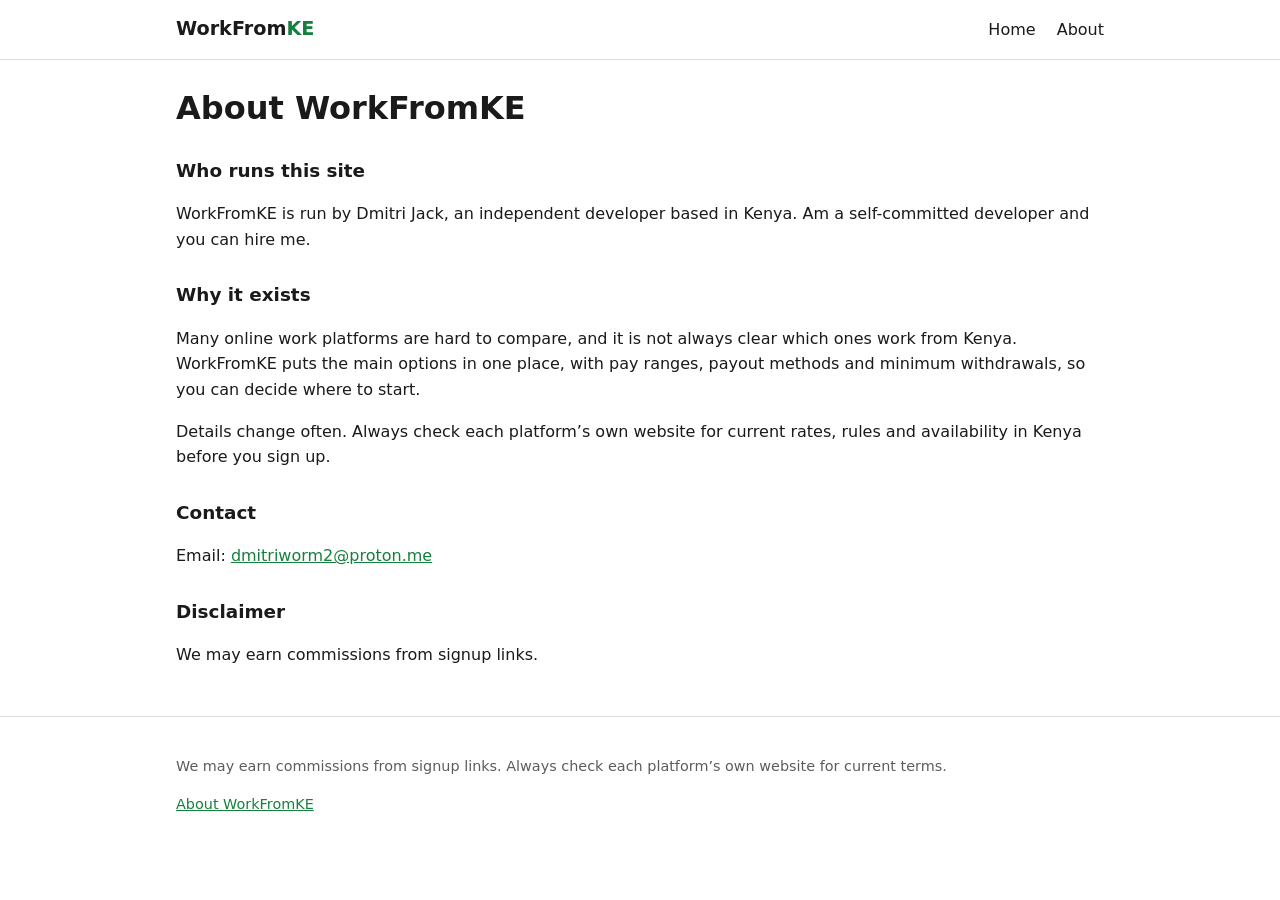
<file: about.html>
<!DOCTYPE html>
<html lang="en">
<head>
  <meta charset="utf-8">
  <meta name="viewport" content="width=device-width, initial-scale=1">
  <title>About | WorkFromKE</title>
  <meta name="description" content="Who runs WorkFromKE, why it exists and how to contact us.">
  <link rel="stylesheet" href="style.css">
</head>
<body data-page="about">
  <header class="site-header">
    <div class="container">
      <a class="brand" href="index.html">WorkFrom<span>KE</span></a>
      <nav class="site-nav" aria-label="Main">
        <a href="index.html">Home</a>
        <a href="about.html">About</a>
      </nav>
    </div>
  </header>

  <main class="container">
    <h1>About WorkFromKE</h1>

    <h2>Who runs this site</h2>
    <p>WorkFromKE is run by Dmitri Jack, an independent developer based in Kenya. Am a self-committed developer and you can hire me.</p>

    <h2>Why it exists</h2>
    <p>Many online work platforms are hard to compare, and it is not always clear which ones work from Kenya. WorkFromKE puts the main options in one place, with pay ranges, payout methods and minimum withdrawals, so you can decide where to start.</p>
    <p>Details change often. Always check each platform&rsquo;s own website for current rates, rules and availability in Kenya before you sign up.</p>

    <h2>Contact</h2>
    <p>Email: <a href="mailto:dmitriworm2@proton.me">dmitriworm2@proton.me</a></p>

    <h2>Disclaimer</h2>
    <p>We may earn commissions from signup links.</p>
  </main>

  <footer class="site-footer">
    <div class="container">
      <p>We may earn commissions from signup links. Always check each platform&rsquo;s own website for current terms.</p>
      <p><a href="about.html">About WorkFromKE</a></p>
    </div>
  </footer>
</body>
</html>
</file>
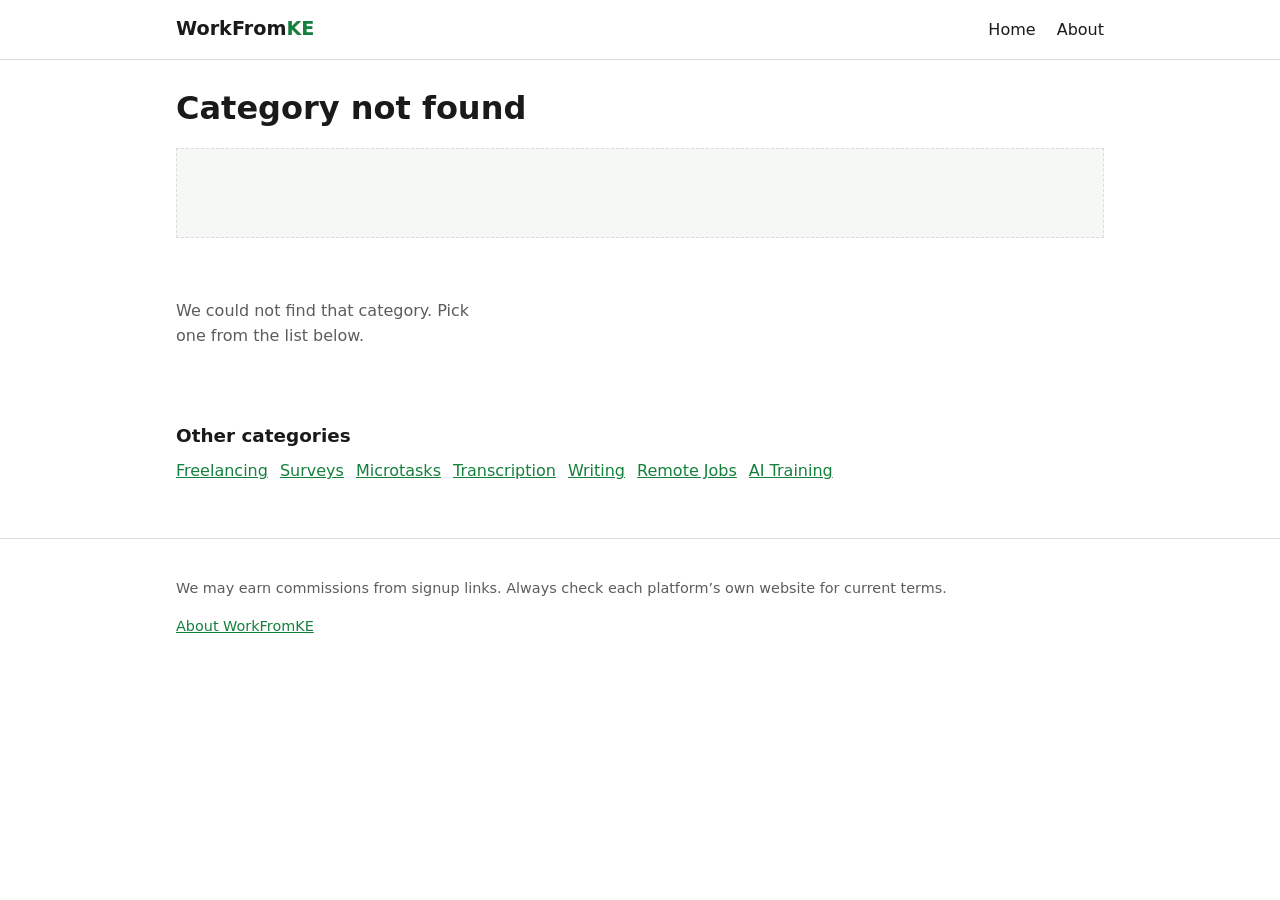
<file: category.html>
<!DOCTYPE html>
<html lang="en">
<head>
  <meta charset="utf-8">
  <meta name="viewport" content="width=device-width, initial-scale=1">
  <title>Category | WorkFromKE</title>
  <link rel="stylesheet" href="style.css">
</head>
<body data-page="category">
  <header class="site-header">
    <div class="container">
      <a class="brand" href="index.html">WorkFrom<span>KE</span></a>
      <nav class="site-nav" aria-label="Main">
        <a href="index.html">Home</a>
        <a href="about.html">About</a>
      </nav>
    </div>
  </header>

  <main class="container">
    <h1 id="category-title">Category</h1>

    <!-- Ad Slot: Top Banner -->
    <div class="ad-slot" aria-hidden="true"></div>

    <div id="platform-grid" class="grid" aria-live="polite">
      <noscript><p class="empty">Please enable JavaScript to see the platform list.</p></noscript>
    </div>

    <nav class="cat-links" aria-label="Other categories">
      <h2>Other categories</h2>
      <div id="category-links"></div>
    </nav>
  </main>

  <footer class="site-footer">
    <div class="container">
      <p>We may earn commissions from signup links. Always check each platform&rsquo;s own website for current terms.</p>
      <p><a href="about.html">About WorkFromKE</a></p>
    </div>
  </footer>
  <script src="app.js"></script>
</body>
</html>
</file>
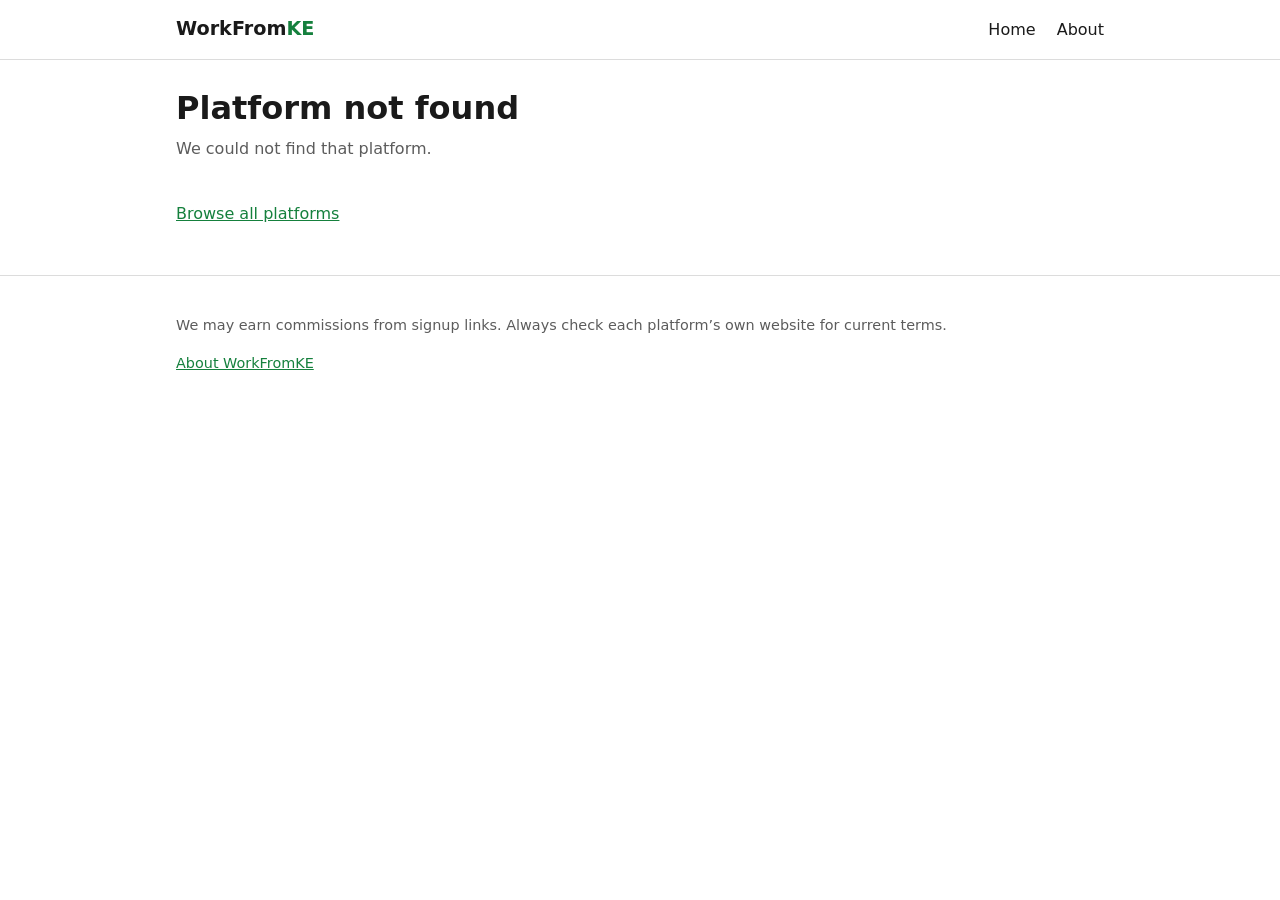
<file: platform.html>
<!DOCTYPE html>
<html lang="en">
<head>
  <meta charset="utf-8">
  <meta name="viewport" content="width=device-width, initial-scale=1">
  <title>Platform | WorkFromKE</title>
  <link rel="stylesheet" href="style.css">
</head>
<body data-page="platform">
  <header class="site-header">
    <div class="container">
      <a class="brand" href="index.html">WorkFrom<span>KE</span></a>
      <nav class="site-nav" aria-label="Main">
        <a href="index.html">Home</a>
        <a href="about.html">About</a>
      </nav>
    </div>
  </header>

  <main class="container" id="platform">
    <noscript><p class="empty">Please enable JavaScript to see this platform.</p></noscript>
  </main>

  <footer class="site-footer">
    <div class="container">
      <p>We may earn commissions from signup links. Always check each platform&rsquo;s own website for current terms.</p>
      <p><a href="about.html">About WorkFromKE</a></p>
    </div>
  </footer>
  <script src="app.js"></script>
</body>
</html>
</file>
<file: style.css>
:root {
  --accent: #15803d;
  --accent-dark: #166534;
  --text: #1a1a1a;
  --muted: #5c5c5c;
  --border: #dcdcdc;
  --bg: #ffffff;
  --bg-soft: #f6f8f6;
}

* { box-sizing: border-box; }

html { -webkit-text-size-adjust: 100%; }

body {
  margin: 0;
  background: var(--bg);
  color: var(--text);
  font-family: system-ui, -apple-system, "Segoe UI", Roboto, "Helvetica Neue", Arial, sans-serif;
  line-height: 1.6;
}

a { color: var(--accent); }
a:hover { color: var(--accent-dark); }
a:focus-visible, button:focus-visible {
  outline: 3px solid var(--accent);
  outline-offset: 2px;
}

.container {
  max-width: 960px;
  margin: 0 auto;
  padding: 0 16px;
}

/* Header and footer */
.site-header { border-bottom: 1px solid var(--border); }
.site-header .container {
  display: flex;
  align-items: center;
  justify-content: space-between;
  padding-top: 14px;
  padding-bottom: 14px;
}
.brand {
  font-weight: 700;
  font-size: 1.2rem;
  color: var(--text);
  text-decoration: none;
}
.brand span { color: var(--accent); }
.site-nav a {
  margin-left: 16px;
  text-decoration: none;
  color: var(--text);
}
.site-nav a:hover { color: var(--accent); }

.site-footer {
  margin-top: 48px;
  padding: 24px 0;
  border-top: 1px solid var(--border);
  color: var(--muted);
  font-size: 0.9rem;
}

/* Typography */
h1 { font-size: 1.75rem; line-height: 1.25; margin: 28px 0 8px; }
h2 { font-size: 1.15rem; margin: 28px 0 8px; }
.tagline { color: var(--muted); font-size: 1.1rem; margin: 0 0 20px; }
.lead { color: var(--muted); margin: 0 0 20px; }

/* Ad slots: empty containers, fixed height */
.ad-slot {
  height: 90px;
  margin: 20px 0;
  border: 1px dashed var(--border);
  background: var(--bg-soft);
}

/* Filter buttons */
.filters {
  display: flex;
  flex-wrap: wrap;
  gap: 8px;
  margin: 16px 0 20px;
}
.filter-btn {
  font: inherit;
  font-size: 0.9rem;
  padding: 6px 14px;
  border: 1px solid var(--border);
  border-radius: 999px;
  background: var(--bg);
  color: var(--text);
  cursor: pointer;
}
.filter-btn:hover { border-color: var(--accent); }
.filter-btn[aria-pressed="true"] {
  background: var(--accent);
  border-color: var(--accent);
  color: #fff;
}

/* Cards */
.grid {
  display: grid;
  grid-template-columns: 1fr;
  gap: 12px;
}
.card {
  display: flex;
  gap: 14px;
  align-items: flex-start;
  padding: 14px;
  border: 1px solid var(--border);
  border-radius: 8px;
  background: var(--bg);
  color: var(--text);
  text-decoration: none;
}
.card:hover { border-color: var(--accent); background: var(--bg-soft); }
.card h3 { margin: 0 0 2px; font-size: 1.05rem; }
.card p { margin: 0 0 6px; color: var(--muted); font-size: 0.95rem; }
.card .more { color: var(--accent); font-size: 0.9rem; font-weight: 600; }

.logo {
  flex: 0 0 48px;
  width: 48px;
  height: 48px;
  border-radius: 8px;
  border: 1px solid var(--border);
  background: var(--bg-soft);
  color: var(--accent);
  font-weight: 700;
  font-size: 1.3rem;
  display: flex;
  align-items: center;
  justify-content: center;
  object-fit: contain;
}

.empty { color: var(--muted); padding: 24px 0; }

/* Platform page */
.facts { margin: 0; padding-left: 20px; }
.facts li { margin-bottom: 4px; }
.cta {
  display: inline-block;
  margin-top: 8px;
  padding: 12px 24px;
  background: var(--accent);
  color: #fff;
  font-weight: 600;
  border-radius: 6px;
  text-decoration: none;
}
.cta:hover { background: var(--accent-dark); color: #fff; }
.note { color: var(--muted); font-size: 0.9rem; margin: 10px 0 0; }
.back { display: inline-block; margin-top: 20px; }

.cat-links { margin-top: 32px; }
.cat-links a { display: inline-block; margin: 0 12px 6px 0; }

@media (min-width: 640px) {
  .grid { grid-template-columns: repeat(2, 1fr); }
  h1 { font-size: 2rem; }
}
@media (min-width: 900px) {
  .grid { grid-template-columns: repeat(3, 1fr); }
}
</file>
